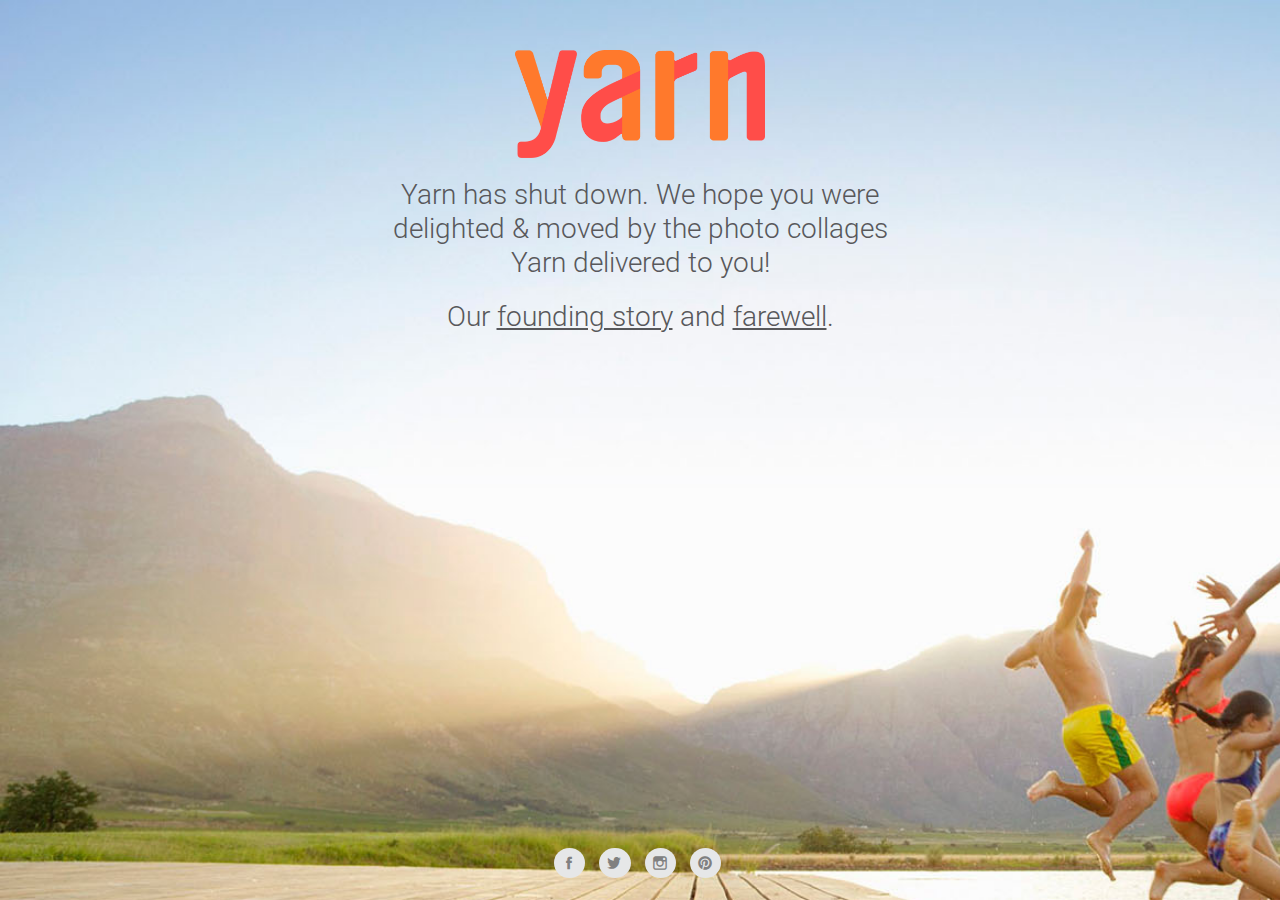
<file: index.html>
<html class="wf-aauxnext-i4-active wf-aauxnext-i7-active wf-aauxnext-n3-active wf-aauxnext-n4-active wf-aauxnext-n7-active wf-active">
    <head>
        <meta http-equiv="Content-Type" content="text/html; charset=UTF-8">
        <title>Yarn: A Defunct Photo Sharing App for iPhone & Android</title>
        <meta name="description" content="Formerly the most elegant photo sharing app for iOS and Android. It helped you connect your photos and share your life.">
        <meta name="viewport" content="width=device-width, initial-scale=1.0">
        <link href='https://fonts.googleapis.com/css?family=Roboto:300' rel='stylesheet' type='text/css'>
        <link href="./base-signed-out-home.css" rel="stylesheet" media="screen">
        <link href="./icon-1751eeb5.css" rel="stylesheet" media="screen">
        <link rel="icon" type="image/png" href="./favicon.ico">
    </head>
    <body>
        <div class="landing-page-hero">
            <div class="hero-content">
                <img class="yarn-logo" src="./yarn_logo.png">
                <div class="message">
                    <h1>
                        Yarn has shut down. We hope you were delighted & moved by the photo collages Yarn delivered to&nbsp;you!
                    </h1>
                    <p>
                        Our <a href="https://medium.com/vantage/too-many-photos-so-little-time-bfe1bde7c664">founding story</a> and <a href="https://medium.com/@donnabella/unwinding-yarn-7fb5a513f97b">farewell</a>.
                    </p>
                </div>
                <div class="footer">
                    <ul class="nav-items social">
                        <li><a id="js-facebook" href="https://www.facebook.com/getyarnapp" target="_blank"><span class="icon-facebook"></span></a></li>
                        <li><a id="js-twitter" href="https://twitter.com/getyarnapp" target="_blank"><span class="icon-twitter"></span></a></li>
                        <li><a id="js-instagram" href="https://www.instagram.com/getyarnapp/" target="_blank"><span class="icon-instagram"></span></a></li>
                        <li><a id="js-pinterest" href="https://www.pinterest.com/getyarnapp/" target="_blank"><span class="icon-pinterest"></span></a></li>
                    </ul>
                </div>
            </div>
        </div>
    </body>
</html>
</file>
<file: base-signed-out-home.css>
* {
    box-sizing: border-box;
    margin: 0;
    padding: 0;
}
body {
    font-family: Roboto, Helvetica, sans-serif;
    color: #58585B;
    background-color: #EFEFEF;
    margin: 0;
    padding: 0;


    -webkit-overflow-scrolling: touch;
}

a {
    text-decoration: underline;
    outline: none;
    color: #58585B;
}


.hero-content {
    position: absolute;
    top: 0;
    left: 0;
    bottom: 0;
    right: 0;
    background-image: url(splash-cropped-bigger.jpg);
    background-position: 0 0;
    background-size: cover;
    text-align: center;
}
.yarn-logo {
    display: block;
    width: 250px;
    margin: 50px auto 20px;

}
.message {
    text-align: center;
    width: 550px;
    max-width: 90%;
    margin: 0 auto 0;
}
h1,
p {
    font-size: 28px;
    font-weight: 300;
    line-height: 34px;
    margin-bottom: 20px;
}
.footer {
    position: absolute;
    bottom: 20px;
    left: 0;
    width: 100%;
}

.nav-items {
    display: inline-block;
    padding: 0;
    margin: 0;
    line-height: 30px;
    list-style: none;

}

.nav-items li {
    display: inline-block;
    padding: 0;
    margin: 0;
    margin-left: 30px;
    height: 30px;
}
.nav-items a {
    font-size: 12px;
    font-weight: 600;
    letter-spacing: 1.2px;
    color: #808080;
    text-transform: uppercase;
    display: block;
    text-decoration: none;
}
.nav-items a.pill {
    display: inline;
    padding: 10px 25px;
    border: 2px solid #808080;
    border-radius: 500px;
}

.nav-items.social {
    padding-right: 15px;
}

.nav-items.social li {
    padding: 8px;
    margin-left: 10px;
    background-color: #E6E7E8;
    border-radius: 50%;
}

.nav-items.social li span {
    font-size: 14px;
}

/* Smartphones (portrait and landscape) ----------- */
@media only screen and (min-device-width : 320px) and (max-device-width : 480px) {
    .yarn-logo {
        width: 80px;
        margin: 30px auto 20px;
    }
    h1,
    p {
        font-size: 18px;
        line-height: 24px;
        margin-bottom: 10px;
    }
}
</file>
<file: icon-1751eeb5.css>
@charset "UTF-8";

@font-face {
  font-family: "yarnicons";
  src:url("./yarnicons.eot");
  src:url("./yarnicons.eot?#iefix") format("embedded-opentype"),
    url("./yarnicons.woff") format("woff"),
    url("./yarnicons.ttf") format("truetype"),
    url("./yarnicons.svg#yarnicons") format("svg");
  font-weight: normal;
  font-style: normal;

}

[data-icon]:before {
  font-family: "yarnicons" !important;
  content: attr(data-icon);
  font-style: normal !important;
  font-weight: normal !important;
  font-variant: normal !important;
  text-transform: none !important;
  speak: none;
  line-height: 1;
  -webkit-font-smoothing: antialiased;
  -moz-osx-font-smoothing: grayscale;
}

[class^="icon-"]:before,
[class*=" icon-"]:before {
  font-family: "yarnicons" !important;
  font-style: normal !important;
  font-weight: normal !important;
  font-variant: normal !important;
  text-transform: none !important;
  speak: none;
  line-height: 1;
  -webkit-font-smoothing: antialiased;
  -moz-osx-font-smoothing: grayscale;
}

.icon-heart-clip:before {
  content: "\e000";
}
.icon-upload:before {
  content: "\e002";
}
.icon-swap-cover:before {
  content: "\e003";
}
.icon-star:before {
  content: "\e004";
}
.icon-graph:before {
  content: "\e005";
}
.icon-tag-solid:before {
  content: "\e006";
}
.icon-maximize:before {
  content: "\e007";
}
.icon-heart-on:before {
  content: "\e009";
}
.icon-close:before {
  content: "\e00a";
}
.icon-google-plus:before {
  content: "\e00b";
}
.icon-tags-solid:before {
  content: "\e00c";
}
.icon-mail:before {
  content: "\e00d";
}
.icon-dropbox:before {
  content: "\e00e";
}
.icon-gear:before {
  content: "\e010";
}
.icon-expand:before {
  content: "\e011";
}
.icon-date:before {
  content: "\e013";
}
.icon-description:before {
  content: "\e014";
}
.icon-edit:before {
  content: "\e015";
}
.icon-face-tag:before {
  content: "\e016";
}
.icon-home:before {
  content: "\e017";
}
.icon-location:before {
  content: "\e018";
}
.icon-next:before {
  content: "\e019";
}
.icon-trash:before {
  content: "\e01a";
}
.icon-search:before {
  content: "\e01b";
}
.icon-tag:before {
  content: "\e01c";
}
.icon-magnify:before {
  content: "\e01d";
}
.icon-spinner-two:before {
  content: "\e01e";
}
.icon-clock:before {
  content: "\e01f";
}
.icon-browser:before {
  content: "\e020";
}
.icon-gallery-again:before {
  content: "\e021";
}
.icon-grid:before {
  content: "\e022";
}
.icon-poof:before {
  content: "\e023";
}
.icon-achtung:before {
  content: "\e024";
}
.icon-unmagnify:before {
  content: "\e025";
}
.icon-rotate-left:before {
  content: "\e027";
}
.icon-plus:before {
  content: "\e029";
}
.icon-heart-off:before {
  content: "\e02a";
}
.icon-eks:before {
  content: "\e02b";
}
.icon-camera:before {
  content: "\e02d";
}
.icon-person:before {
  content: "\e02e";
}
.icon-camera-folder:before {
  content: "\e030";
}
.icon-peeps:before {
  content: "\e031";
}
.icon-info:before {
  content: "\e032";
}
.icon-remove:before {
  content: "\e008";
}
.icon-minus-circle:before {
  content: "\e034";
}
.icon-add-person:before {
  content: "\e036";
}
.icon-share-ios:before {
  content: "\e001";
}
.icon-books:before {
  content: "\e02c";
}
.icon-bookmark-off:before {
  content: "\e035";
}
.icon-gallery:before {
  content: "\e037";
}
.icon-split:before {
  content: "\e038";
}
.icon-check:before {
  content: "\e028";
}
.icon-share:before {
  content: "\e02f";
}
.icon-link:before {
  content: "\e03e";
}
.icon-comment-solid:before {
  content: "\e033";
}
.icon-rotate-right:before {
  content: "\e012";
}
.icon-apple:before {
  content: "\e026";
}
.icon-android:before {
  content: "\e03d";
}
.icon-yarn-refresh:before {
  content: "\e03f";
}
.icon-plus-1:before {
  content: "\e040";
}
.icon-wifi:before {
  content: "\e042";
}
.icon-people:before {
  content: "\e043";
}
.icon-ellipsis-v:before {
  content: "\e044";
}
.icon-comment-outline:before {
  content: "\e046";
}
.icon-bookmark-active:before {
  content: "\e047";
}
.icon-bookmark:before {
  content: "\e03a";
}
.icon-gallery-squares:before {
  content: "\e049";
}
.icon-gallery-collage:before {
  content: "\e03b";
}
.icon-discover:before {
  content: "\e03c";
}
.icon-settings:before {
  content: "\e041";
}
.icon-facebook:before {
  content: "\e00f";
}
.icon-instagram:before {
  content: "\e048";
}
.icon-text:before {
  content: "\e04a";
}
.icon-twitter:before {
  content: "\e039";
}
.icon-pinterest:before {
  content: "\e04c";
}
.icon-email:before {
  content: "\e04d";
}
.icon-ellipses:before {
  content: "\e04e";
}
.icon-google:before {
  content: "\e045";
}
.icon-smiley:before {
  content: "\e04b";
}
</file>
